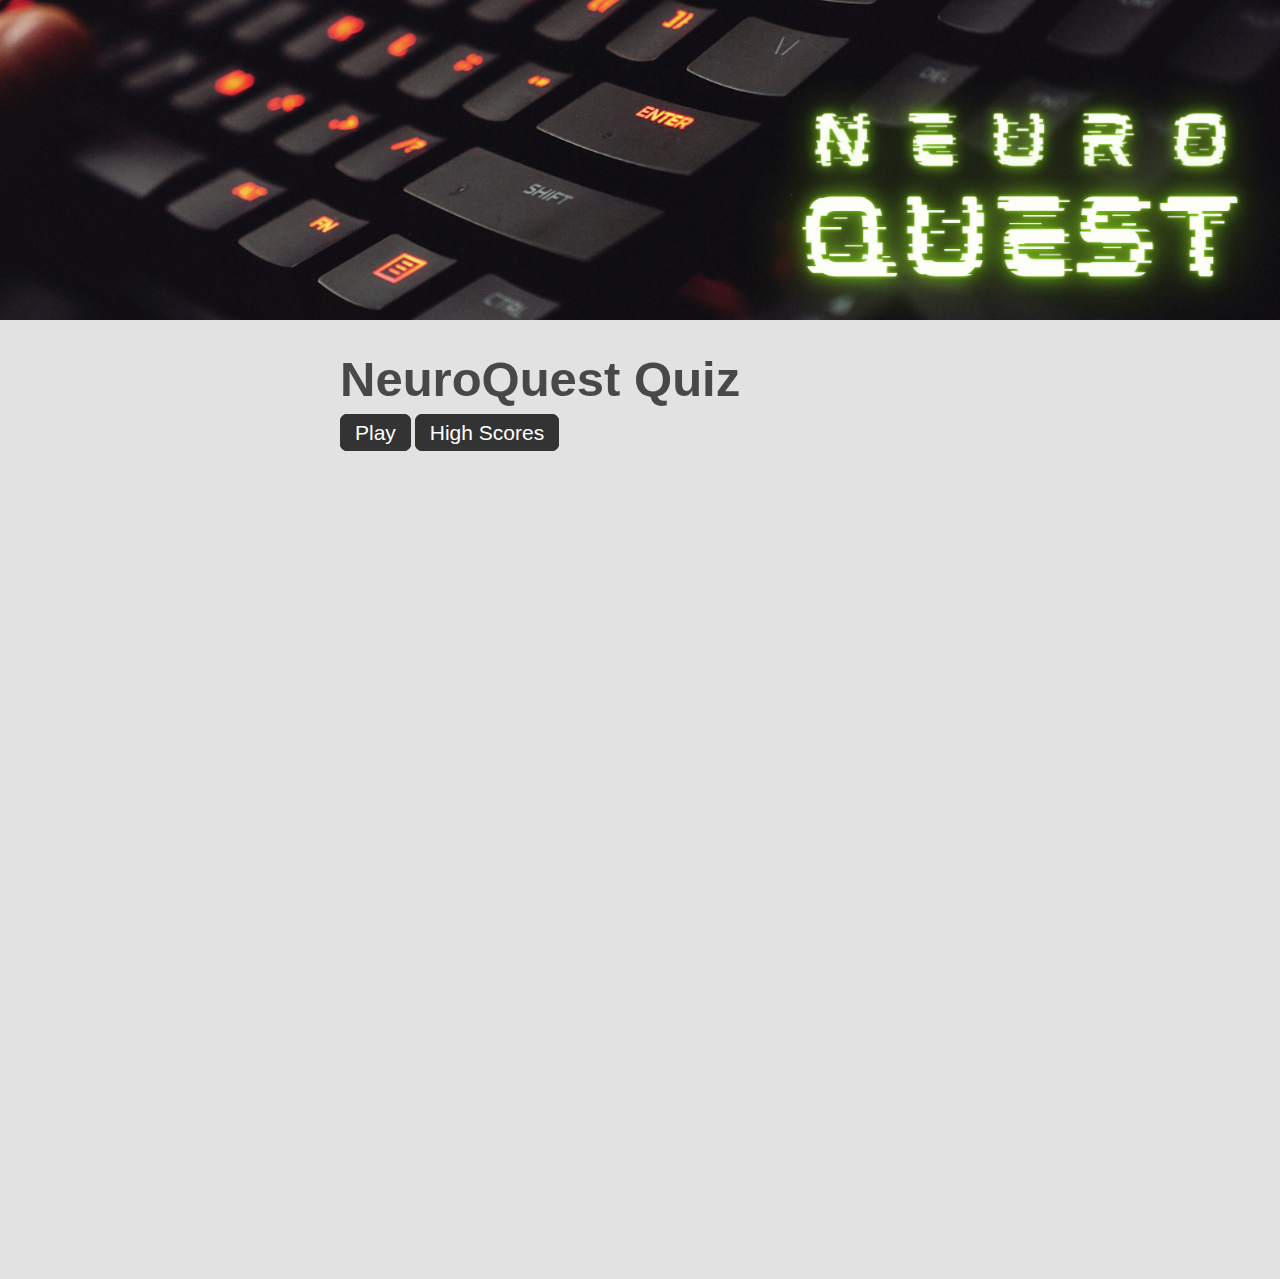
<file: index.html>
<!DOCTYPE html>
<html lang="en">
<head>
    <meta charset="UTF-8">
    <meta http-equiv="X-UA-Compatible" content="IE=edge">
    <meta name="viewport" content="width=device-width, initial-scale=1.0">
    <title>NeuroQuest</title>
    <link rel="stylesheet" href="./app.css">
</head>
<body>

    <!-- banner -->
    <img src="./banner.png" alt="NeuroQuest Banner" class="banner" />

    <!-- app -->
    <div class="container">
        <div id="home">
            <h1>NeuroQuest Quiz</h1>
            <a href="./game.html" class="btn mt-5">Play</a>
            <a href="./score.html" class="btn mt-5">High Scores</a>
        </div>
    </div>
</body>
</html>
</file>
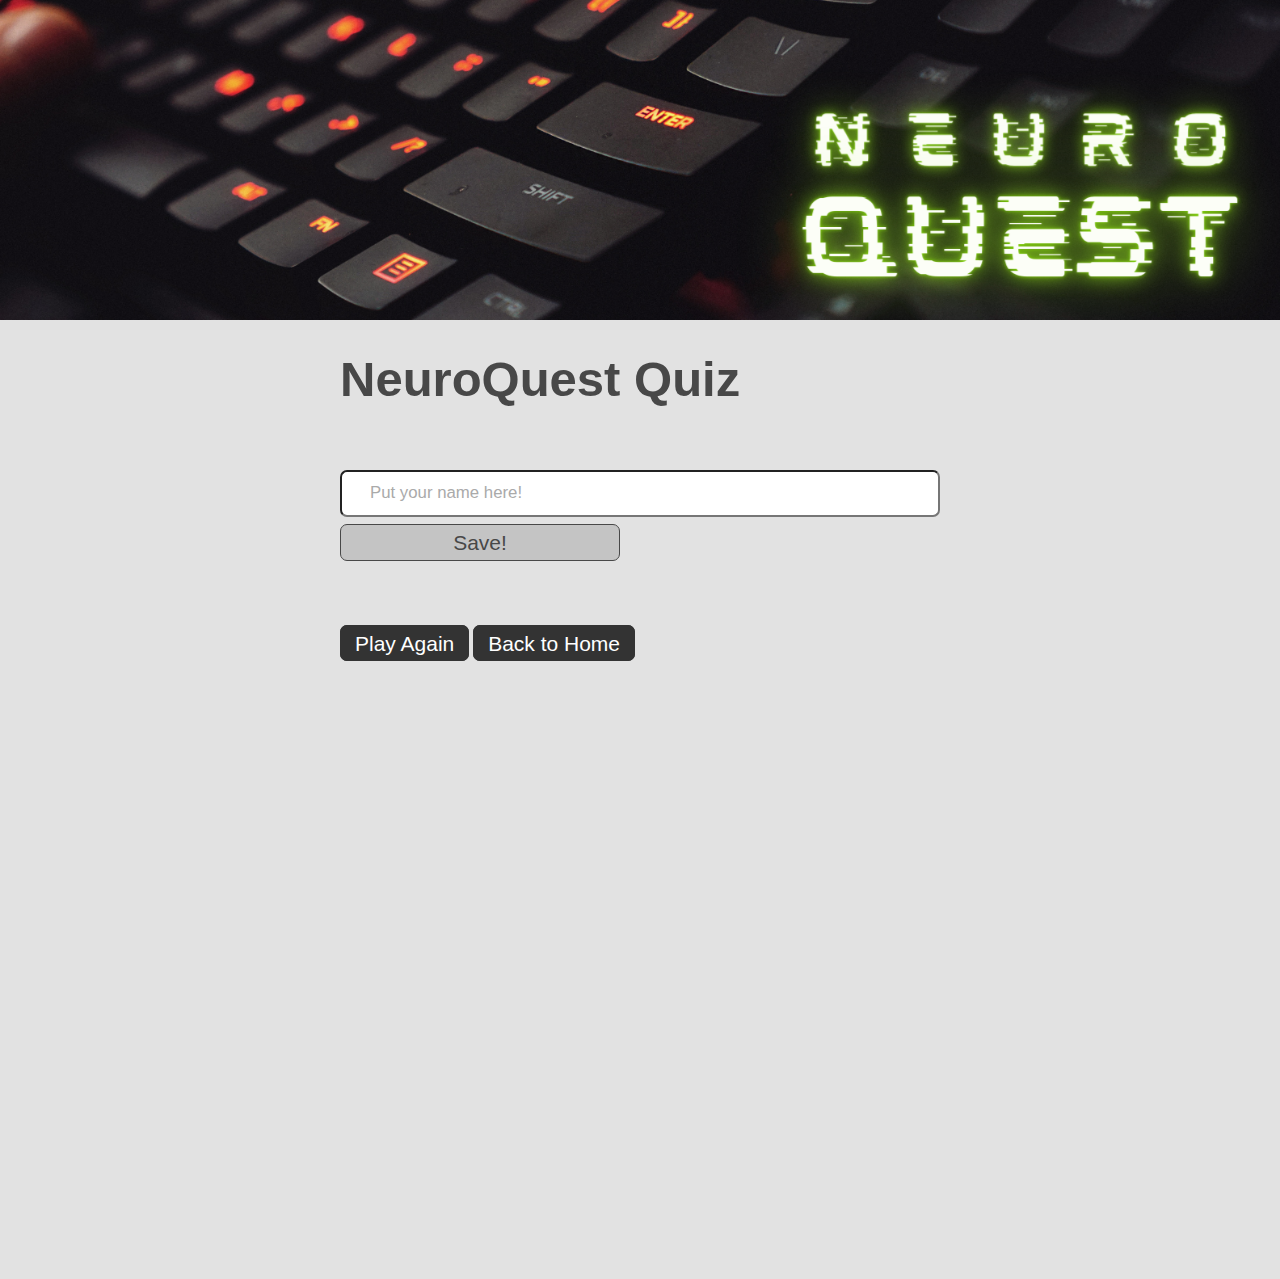
<file: end.html>
<!DOCTYPE html>
<html lang="en">
<head>
    <meta charset="UTF-8">
    <meta http-equiv="X-UA-Compatible" content="IE=edge">
    <meta name="viewport" content="width=device-width, initial-scale=1.0">
    <title>NeuroQuest Score</title>
    <link rel="stylesheet" href="./app.css">
    <link rel="stylesheet" href="./game.css">
</head>
<body>

    <!-- banner -->
    <img src="./banner.png" alt="NeuroQuest Banner" class="banner" />

    <!-- app -->
    <div class="container">
        <div id="home">
            <h1>NeuroQuest Quiz</h1>

            <!-- form -->
            <div>
                <h1 id="finalScore"></h1>
                <form>
                    <input type="text" name="username" id="username" placeholder="Put your name here!">
                    <button class="btn" type="submit" id="saveScoreBtn" disabled onclick="saveHighScore(event)">Save!</button>
                </form>
            </div>

            <!-- btns -->
            <div>
                <a href="./game.html" class="btn mt-5">Play Again</a>
                <a href="./index.html" class="btn mt-5">Back to Home</a>
            </div>
        </div>
    </div>

    <script src="./end.js"></script>
</body>
</html>
</file>
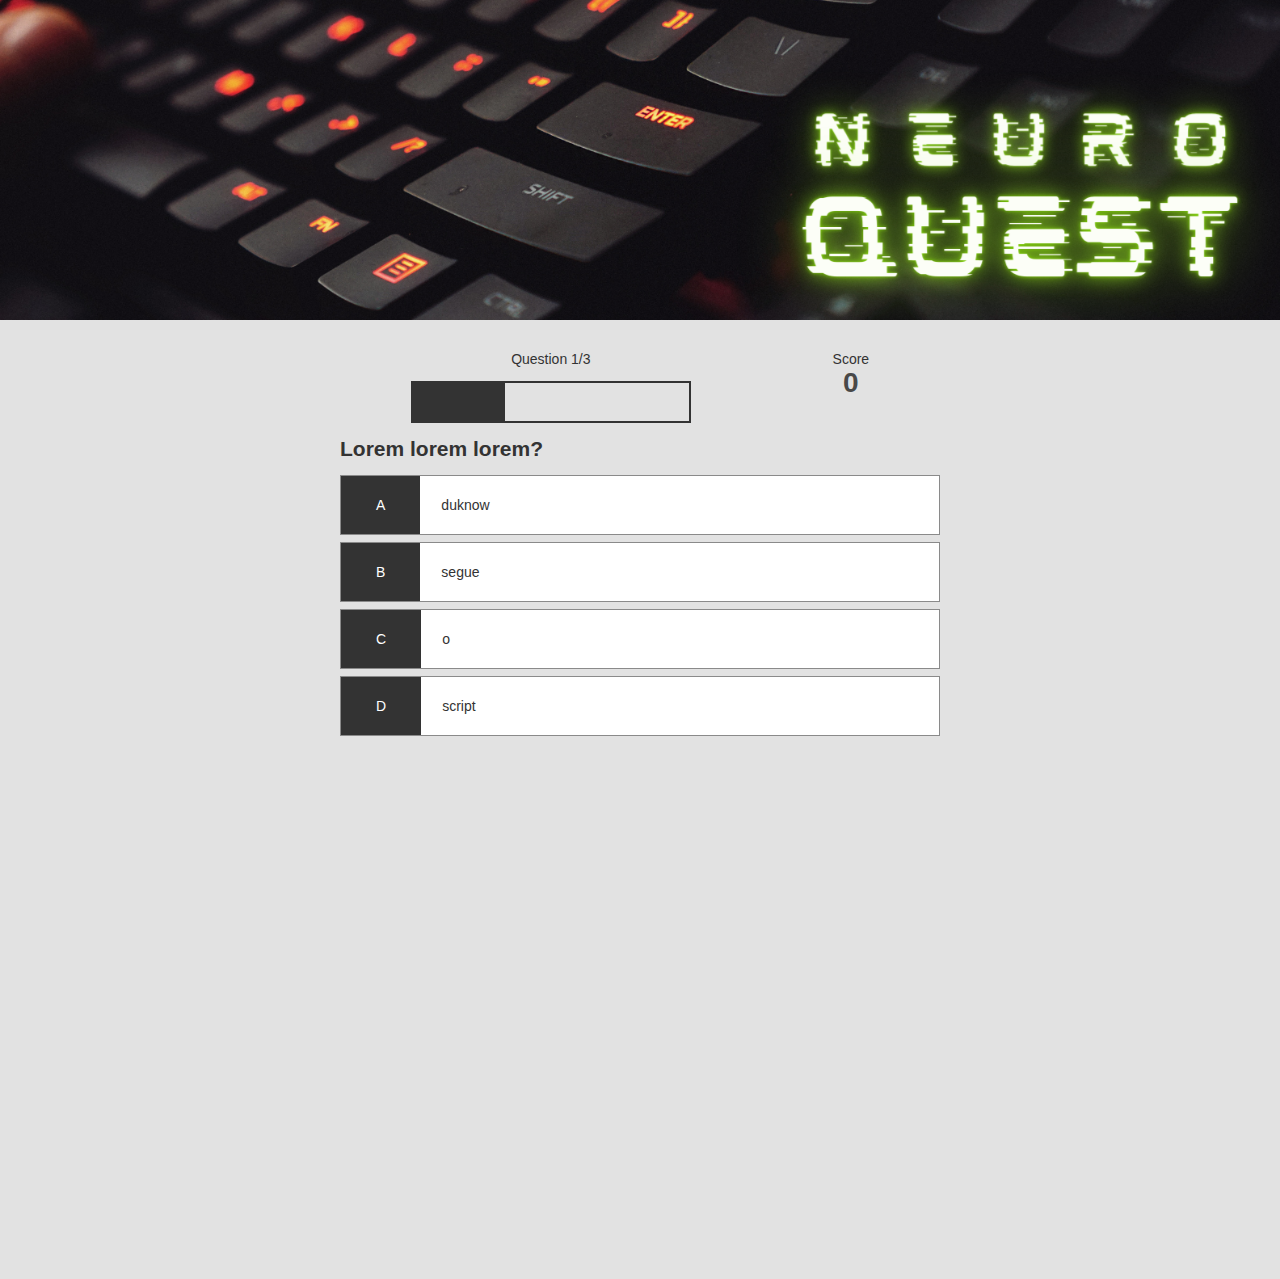
<file: game.html>
<!DOCTYPE html>
<html lang="en">
<head>
    <meta charset="UTF-8">
    <meta http-equiv="X-UA-Compatible" content="IE=edge">
    <meta name="viewport" content="width=device-width, initial-scale=1.0">
    <title>NeuroQuest - Play Now!</title>
    <link rel="stylesheet" href="./app.css">
    <link rel="stylesheet" href="./game.css">
</head>
<body>
    
    <!-- banner -->
    <img src="./banner.png" alt="NeuroQuest Banner" class="banner" />

    <!-- app -->
    <div class="container">
        <div id="game">

            <!-- score & questions guides -->
            <section>
                <div id="hud">
                    <div id="hud-item">
                        <p class="hud__prefix">Question <span id="questionCounter"></span></p>
                        <div id="progressBar">
                            <div id="progressBarColor"></div>
                        </div>
                    </div>
                    <div id="hud-item">
                        <p class="hud__prefix">Score</p>
                        <h1 class="hud__text" id="score"></h1>
                    </div>
                </div>
            </section>

            <!-- Q&A -->
            <section>
                <h2 id="question"></h2>
                <div class="choice__container">
                    <p class="choice__prefix">A</p>
                    <p class="choice__text" data-number="1"></p>
                </div>
                <div class="choice__container">
                    <p class="choice__prefix">B</p>
                    <p class="choice__text" data-number="2"></p>
                </div>
                <div class="choice__container">
                    <p class="choice__prefix">C</p>
                    <p class="choice__text" data-number="3"></p>
                </div>
                <div class="choice__container">
                    <p class="choice__prefix">D</p>
                    <p class="choice__text" data-number="4"></p>
                </div>
            </section>
        </div>
    </div>

    <script src="./game.js"></script>
</body>
</html>
</file>
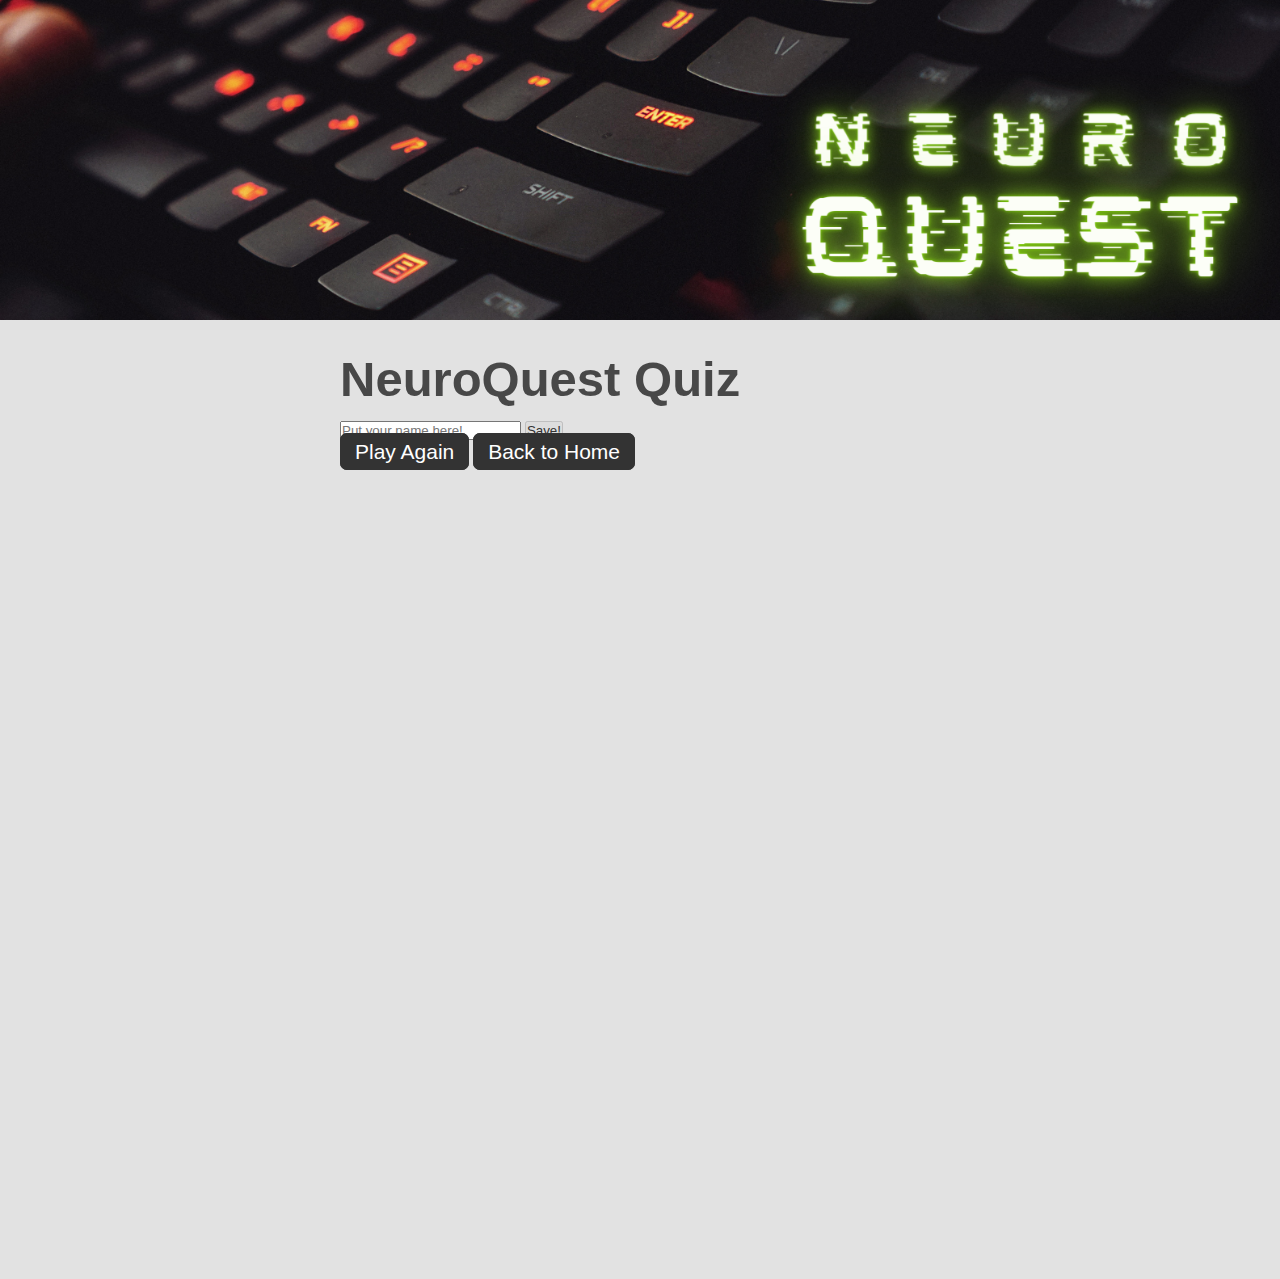
<file: score.html>
<!DOCTYPE html>
<html lang="en">
<head>
    <meta charset="UTF-8">
    <meta http-equiv="X-UA-Compatible" content="IE=edge">
    <meta name="viewport" content="width=device-width, initial-scale=1.0">
    <title>NeuroQuest Score</title>
    <link rel="stylesheet" href="./app.css">
</head>
<body>

    <!-- banner -->
    <img src="./banner.png" alt="NeuroQuest Banner" class="banner" />

    <!-- app -->
    <div class="container">
        <div id="home">
            <h1>NeuroQuest Quiz</h1>

            <!-- form -->
            <div>
                <h1 id="finalScore"></h1>
                <form action="">
                    <input type="text" name="username" id="username" placeholder="Put your name here!">
                    <button type="submit" id="saveScoreBtn" disabled onclick="saveHighScore(event)">Save!</button>
                </form>
            </div>

            <!-- btns -->
            <div>
                <a href="./game.html" class="btn mt-5">Play Again</a>
                <a href="./index.html" class="btn mt-5">Back to Home</a>
            </div>
        </div>
    </div>

    <script src="./game.js"></script>
</body>
</html>
</file>
<file: app.css>
/*general*/
:root{
    background-color: #e2e2e2;
    font-size: 14px;
}

*{
    box-sizing: border-box;
    font-family: Arial, Helvetica, sans-serif;
    margin: 0;
    padding: 0;
    color: #333;
}

h1, h2, h3, h4, h5, h6{ margin: 0 0 1rem 0; }

h1{
    font-size: 3.5rem;
    color: #484848;
}

h1 > span {
    font-size: 2.4rem;
    font-weight: 500;
}

.mt-5{ margin: 5rem 0 0 0; }
.container{
    margin: 2rem auto;
    
    width: fit-content;
    height: 100vh;

    display: grid;
    grid-template-columns: repeat(auto-fit, minmax(600px, 1fr));
}

.container > *{ width: 100%; }

.hidden{ display: none; }

/* banner */
.banner { width: 100%; }

/* buttons */
.btn{
    font-size: 1.5rem;
    padding: 0.4rem 1rem;
    margin: 0 0 1rem 0;
    width: 20rem;
    text-align: center;
    text-decoration: none;
    color: #fff;
    background-color: #333;
    border: 0.1rem solid #333;
    border-radius: 0.5rem;
}
.btn:hover{
    cursor: pointer;
    box-shadow: 0 0.4rem 1.4rem rgba(54, 54, 54, 0.5);
    transition: transform 150ms;
    transform: translateY(-0.1rem);
}
.btn[disabled]{
    background-color: #c4c4c4;
    color: #484848;
    border: 0.1rem solid #484848;
}
.btn[disabled]:hover{
    cursor: not-allowed;
    box-shadow: none;
    transform: none;
}
</file>
<file: game.css>
.choice__container{
    display: flex;
    width: 100%;
    margin: 0.5rem auto;
    border: 0.1rem solid rgba(0, 0, 0, 0.46);
    background-color: white;
}
.choice__container:hover{
    box-shadow: 0 0.4rem 1.4rem rgba(0, 0, 0, 0.46);
    transition: transform 150ms;
    transform: translateY(-0.1rem);
}
.choice__prefix{
    padding: 1.5rem 2.5rem;
    margin: 0;
    color: white;
    background-color: #333;
}
.choice__text{
    width: 100%;
    padding: 1.5rem;
}


/* hud */
#hud{
    display: flex;
    justify-content: space-around;
    width: 100%;
}
.hud__prefix{
    font-size: 1rem;
    font-weight: 400;
    text-align: center;
}
.hud__text{
    font-size: 2rem;
    font-weight: 900;
    text-align: center;
}

/* progress-bar */
#progressBar{
    margin: 1rem 0;
    height: 3rem;
    width: 20rem;
    background-color: transparent;
    border: 0.2rem solid #333;
}
#progressBarColor{
    height: 100%;
    background-color: #333;
}

/* correct or incorrect */

.correct{
    background-color: #28a745;
}

.incorrect{
    background-color: #dc3545;
}

.correct > p, .incorrect > p{
    color: white;
}

/* end game */
form{
    margin: 4rem 0;
    width: 100%;
    display: grid;
    grid-template-columns: minmax(100%, max-content);
}
input{
    padding: 1rem 2rem;
    margin: 0.5rem 0;
    border-radius: 0.5rem;
    background-color: white;
}
input:hover{
    box-shadow: 0 0.4rem 1.4rem rgba(0, 0, 0, 0.46);
    transition: transform 150ms;
    transform: translateY(-0.1rem);
}
input::placeholder{
    color: #aaa;
    font-size: 1.2rem;
}
</file>
